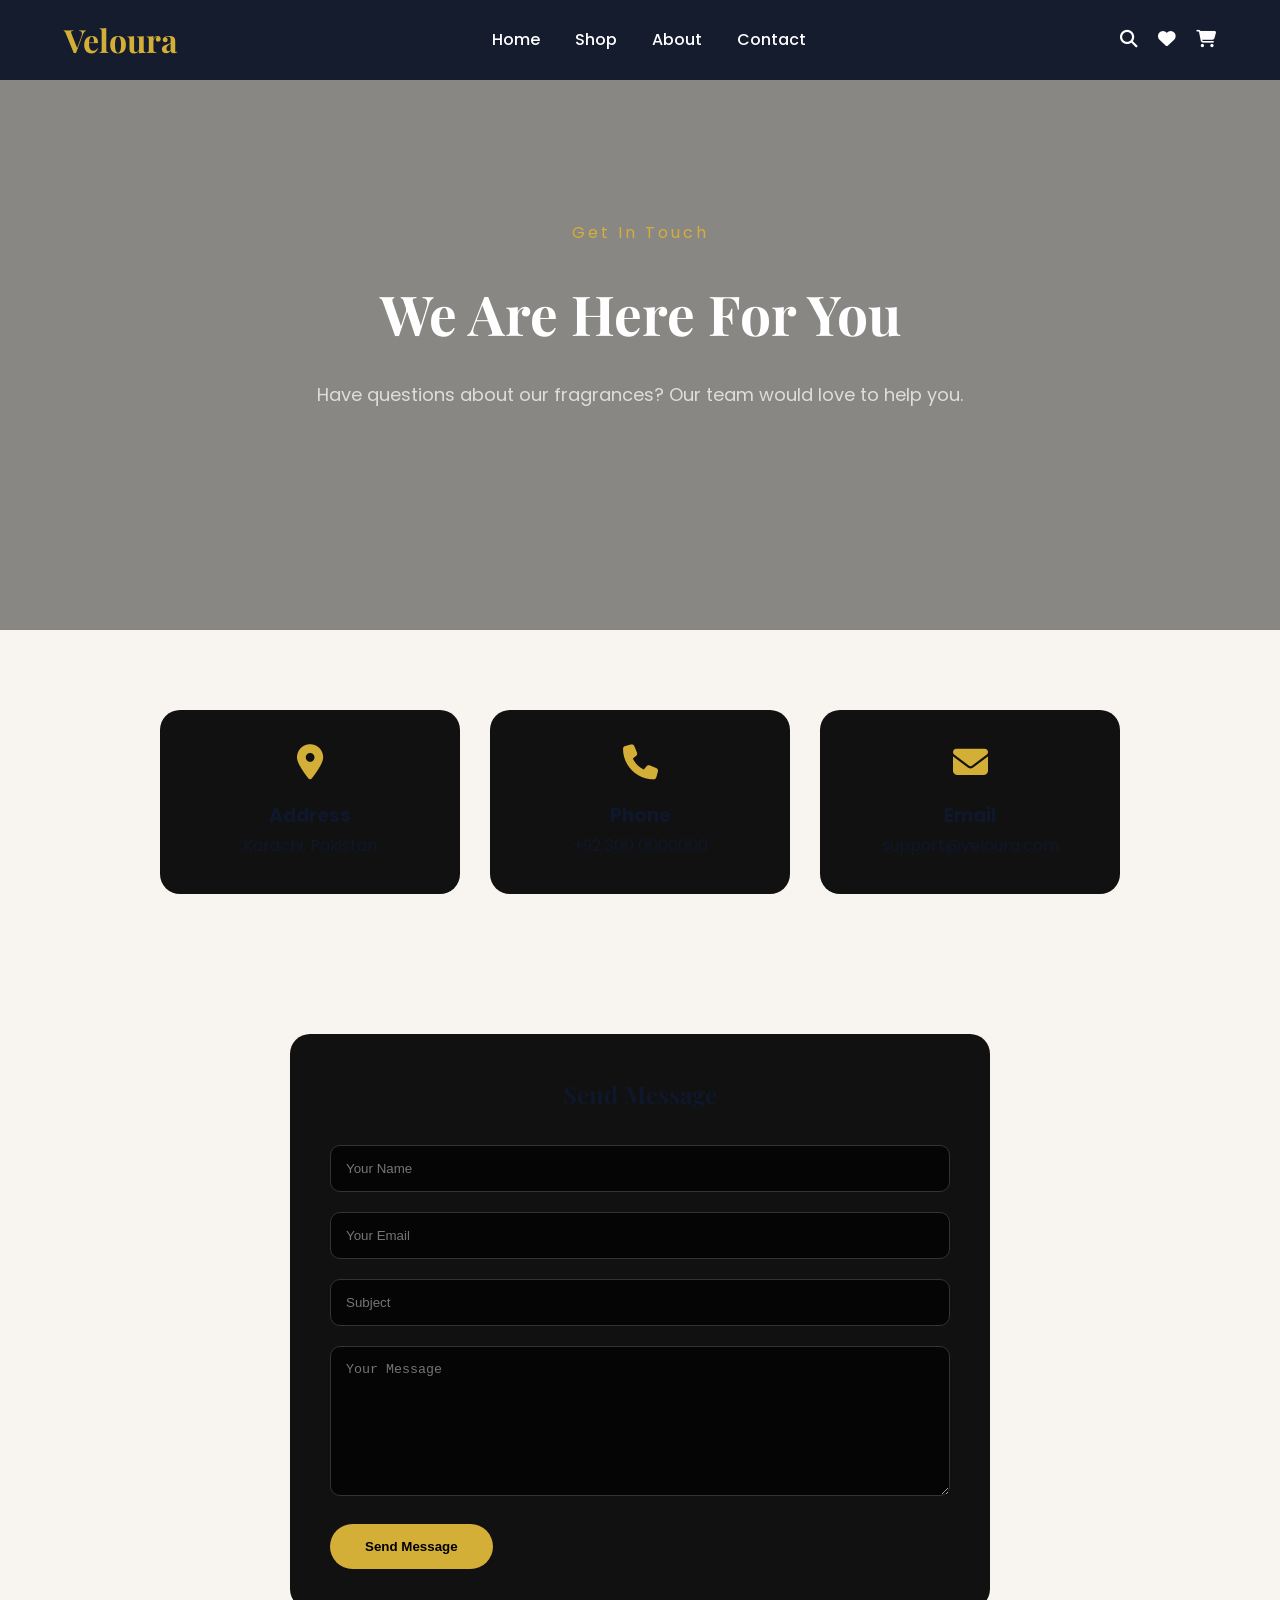
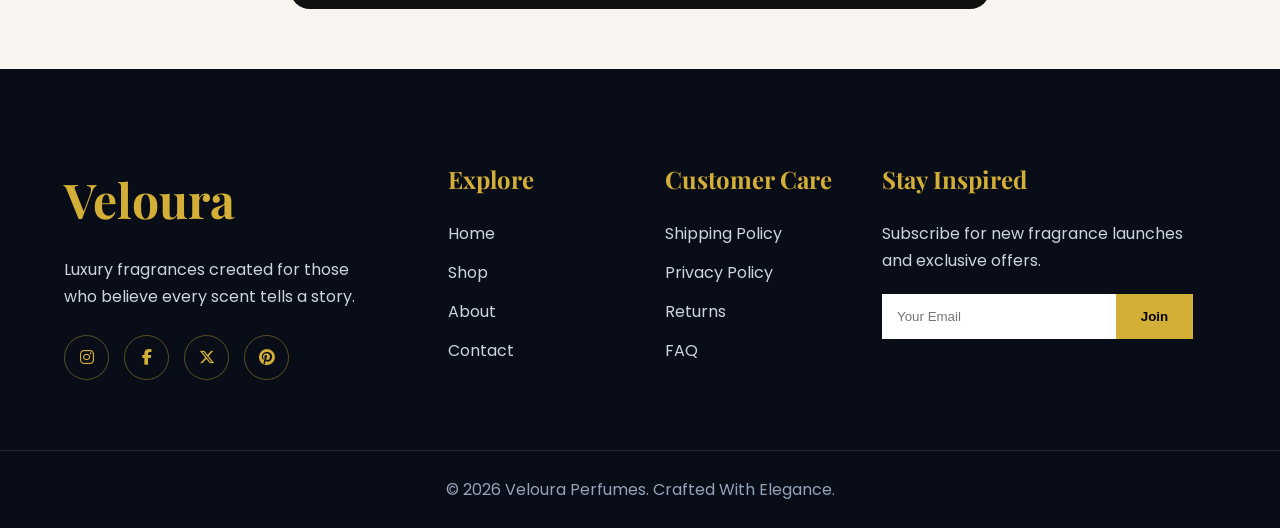
<file: contact.html>
<!DOCTYPE html>
<html lang="en">

<head>

<meta charset="UTF-8">
<meta name="viewport" content="width=device-width, initial-scale=1.0">

<title>Contact | Veloura Perfumes</title>

<link rel="stylesheet" href="css/style.css">



<link href="https://fonts.googleapis.com/css2?family=Playfair+Display:wght@600;700&family=Poppins:wght@300;400;500;600&display=swap" rel="stylesheet">


<link rel="stylesheet" href="https://cdnjs.cloudflare.com/ajax/libs/font-awesome/6.7.2/css/all.min.css">


</head>


<body>



<!-- HEADER -->


<header class="header">

<nav class="navbar container">


<a href="index.html" class="logo">
Veloura
</a>



<ul class="nav-links">

<li><a href="index.html">Home</a></li>

<li><a href="shop.html">Shop</a></li>

<li><a href="about.html">About</a></li>

<li><a href="contact.html">Contact</a></li>


</ul>



<div class="nav-icons">


<a href="search.html">
<i class="fa-solid fa-magnifying-glass"></i>
</a>


<a href="wishlist.html">
<i class="fa-solid fa-heart"></i>
</a>

<a href="cart.html">
<i class="fa-solid fa-cart-shopping"></i>
</a>


</div>



</nav>

</header>





<!-- HERO -->


<section class="contact-hero">


<div>


<span>
Get In Touch
</span>


<h1>
We Are Here For You
</h1>


<p>
Have questions about our fragrances?
Our team would love to help you.
</p>


</div>


</section>






<!-- CONTACT CARDS -->


<section class="contact-info">


<div class="contact-card">


<i class="fa-solid fa-location-dot"></i>


<h3>
Address
</h3>


<p>
Karachi, Pakistan
</p>


</div>




<div class="contact-card">


<i class="fa-solid fa-phone"></i>


<h3>
Phone
</h3>


<p>
+92 300 0000000
</p>


</div>





<div class="contact-card">


<i class="fa-solid fa-envelope"></i>


<h3>
Email
</h3>


<p>
support@veloura.com
</p>


</div>



</section>








<!-- FORM -->


<section class="contact-form-section">


<div class="form-box">


<h2>
Send Message
</h2>



<form>


<input type="text" placeholder="Your Name">


<input type="email" placeholder="Your Email">


<input type="text" placeholder="Subject">


<textarea placeholder="Your Message"></textarea>


<button>
Send Message
</button>


</form>


</div>


</section>







<!-- FOOTER -->


<footer class="luxury-footer">


<div class="container footer-container">


<div class="footer-brand">

<h2>
Veloura
</h2>

<p>
Luxury fragrances created for those who believe
every scent tells a story.
</p>


<div class="social-icons">

<a href="#">
<i class="fab fa-instagram"></i>
</a>


<a href="#">
<i class="fab fa-facebook-f"></i>
</a>


<a href="#">
<i class="fab fa-x-twitter"></i>
</a>


<a href="#">
<i class="fab fa-pinterest"></i>
</a>


</div>


</div>





<div class="footer-links">

<h3>
Explore
</h3>


<a href="index.html">
Home
</a>

<a href="shop.html">
Shop
</a>


<a href="about.html">
About
</a>


<a href="contact.html">
Contact
</a>


</div>







<div class="footer-links">


<h3>
Customer Care
</h3>


<a href="#">
Shipping Policy
</a>


<a href="#">
Privacy Policy
</a>


<a href="#">
Returns
</a>


<a href="#">
FAQ
</a>


</div>







<div class="footer-newsletter">


<h3>
Stay Inspired
</h3>


<p>
Subscribe for new fragrance launches and exclusive offers.
</p>



<div class="footer-input">


<input type="email" placeholder="Your Email">


<button>
Join
</button>


</div>



</div>




</div>





<div class="footer-bottom">


<p>
© 2026 Veloura Perfumes. Crafted With Elegance.
</p>


</div>



</footer>


</body>

</html>
</file>
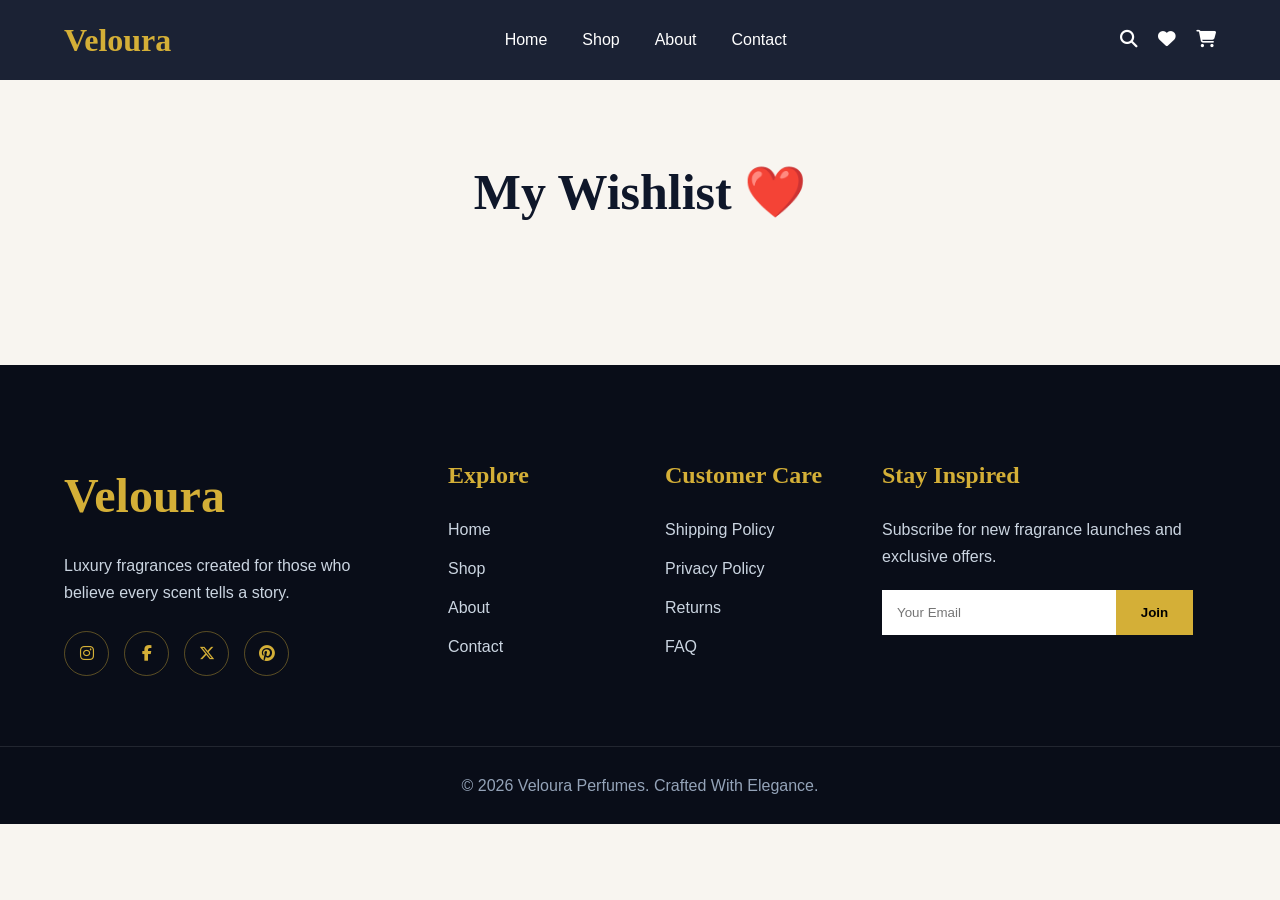
<file: wishlist.html>
<!DOCTYPE html>
<html lang="en">

<head>

<meta charset="UTF-8">
<meta name="viewport" content="width=device-width, initial-scale=1.0">

<title>Wishlist | Veloura</title>

<link rel="stylesheet" href="css/style.css">

<link rel="stylesheet" href="https://cdnjs.cloudflare.com/ajax/libs/font-awesome/6.7.2/css/all.min.css">

</head>


<body>



<header class="header">

<nav class="navbar container">


<a href="index.html" class="logo">
Veloura
</a>


<ul class="nav-links">

<li><a href="index.html">Home</a></li>

<li><a href="shop.html">Shop</a></li>

<li><a href="about.html">About</a></li>

<li><a href="contact.html">Contact</a></li>

</ul>


<div class="nav-icons">

<a href="search.html">
<i class="fa-solid fa-magnifying-glass"></i>
</a>

<a href="wishlist.html">
<i class="fa-solid fa-heart"></i>
</a>

<a href="cart.html">
<i class="fa-solid fa-cart-shopping"></i>
</a>

</div>


</nav>

</header>






<section class="wishlist-page">


<h1>
My Wishlist ❤️
</h1>


<div class="wishlist-items product-grid">


</div>


</section>






<footer class="luxury-footer">


<div class="container footer-container">


<div class="footer-brand">

<h2>
Veloura
</h2>

<p>
Luxury fragrances created for those who believe
every scent tells a story.
</p>


<div class="social-icons">

<a href="#">
<i class="fab fa-instagram"></i>
</a>


<a href="#">
<i class="fab fa-facebook-f"></i>
</a>


<a href="#">
<i class="fab fa-x-twitter"></i>
</a>


<a href="#">
<i class="fab fa-pinterest"></i>
</a>


</div>


</div>





<div class="footer-links">

<h3>
Explore
</h3>


<a href="index.html">
Home
</a>

<a href="shop.html">
Shop
</a>


<a href="about.html">
About
</a>


<a href="contact.html">
Contact
</a>


</div>







<div class="footer-links">


<h3>
Customer Care
</h3>


<a href="#">
Shipping Policy
</a>


<a href="#">
Privacy Policy
</a>


<a href="#">
Returns
</a>


<a href="#">
FAQ
</a>


</div>







<div class="footer-newsletter">


<h3>
Stay Inspired
</h3>


<p>
Subscribe for new fragrance launches and exclusive offers.
</p>



<div class="footer-input">


<input type="email" placeholder="Your Email">


<button>
Join
</button>


</div>



</div>




</div>





<div class="footer-bottom">


<p>
© 2026 Veloura Perfumes. Crafted With Elegance.
</p>


</div>



</footer>






<script src="js/products.js"></script>

<script src="js/cart.js"></script>


</body>

</html>
</file>
<file: css/style.css>
/* =========================
   GOOGLE FONTS
========================= */

:root{
    --dark:#0f172a;
    --dark-2:#111827;
    --gold:#d4af37;
    --light:#f8f5f0;
    --white:#ffffff;
    --gray:#94a3b8;

    --shadow:0 10px 30px rgba(0,0,0,.15);
    --transition:.3s ease;
}

/* =========================
   RESET
========================= */

*{
    margin:0;
    padding:0;
    box-sizing:border-box;
}

html{
    scroll-behavior:smooth;
}

body{
    font-family:'Poppins',sans-serif;
    background:var(--light);
    color:var(--dark);
    line-height:1.7;
    overflow-x:hidden;
}

img{
    width:100%;
    display:block;
}

a{
    text-decoration:none;
}

ul{
    list-style:none;
}

.container{
    width:min(1200px,90%);
    margin:auto;
}

.section{
    padding:100px 0;
}

/* =========================
   NAVBAR
========================= */

.header{
    position:fixed;
    top:0;
    left:0;
    width:100%;
    z-index:1000;
    background:rgba(15,23,42,.95);
    backdrop-filter:blur(12px);
}

.navbar{
    display:flex;
    justify-content:space-between;
    align-items:center;
    min-height:80px;
}

.logo{
    color:var(--gold);
    font-size:2rem;
    font-weight:700;
    font-family:'Playfair Display',serif;
}

.nav-links{
    display:flex;
    gap:35px;
}

.nav-links a{
    color:var(--white);
    transition:var(--transition);
    font-weight:500;
}

.nav-links a:hover{
    color:var(--gold);
}

.nav-icons{
    display:flex;
    gap:20px;
}

.nav-icons a{
    color:var(--white);
    font-size:1.1rem;
    transition:var(--transition);
}

.nav-icons a:hover{
    color:var(--gold);
}

/* =========================
   HERO
========================= */

.hero{
    min-height:100vh;
    background:url('https://images.unsplash.com/photo-1615634260167-c8cdede054de?auto=format&fit=crop&w=2000&q=90')
    center/cover no-repeat;
    position:relative;
    display:flex;
    justify-content:center;
    align-items:center;
    text-align:center;
}

.hero-overlay{
    position:absolute;
    inset:0;
    background:rgba(0,0,0,.55);
}

.hero-content{
    position:relative;
    z-index:2;
    color:white;
    max-width:850px;
    padding:20px;
}

.hero-tag{
    color:var(--gold);
    text-transform:uppercase;
    letter-spacing:3px;
    font-size:.9rem;
}

.hero h1{
    font-size:4rem;
    line-height:1.1;
    margin:20px 0;
    font-family:'Playfair Display',serif;
}

.hero p{
    font-size:1.1rem;
    max-width:700px;
    margin:auto;
}

.hero-buttons{
    margin-top:40px;
    display:flex;
    justify-content:center;
    gap:20px;
    flex-wrap:wrap;
}

/* =========================
   BUTTONS
========================= */

.btn{
    display:inline-block;
    padding:14px 34px;
    border-radius:50px;
    transition:var(--transition);
    font-weight:600;
}

.btn-primary{
    background:var(--gold);
    color:var(--dark);
}

.btn-primary:hover{
    transform:translateY(-3px);
    box-shadow:var(--shadow);
}

.btn-outline{
    border:2px solid white;
    color:white;
}

.btn-outline:hover{
    background:white;
    color:var(--dark);
}

/* =========================
   SECTION TITLE
========================= */

.section-header{
    text-align:center;
    margin-bottom:60px;
}

.section-header span{
    color:var(--gold);
    text-transform:uppercase;
    letter-spacing:2px;
    font-weight:600;
}

.section-header h2{
    margin-top:10px;
    font-size:2.7rem;
    font-family:'Playfair Display',serif;
}

/* =========================
   PRODUCTS
========================= */

.product-grid{
    display:grid;
    grid-template-columns:repeat(auto-fit,minmax(260px,1fr));
    gap:30px;
}

.product-card{
    background:white;
    border-radius:20px;
    overflow:hidden;
    box-shadow:var(--shadow);
    transition:var(--transition);
}

.product-card:hover{
    transform:translateY(-10px);
}

.product-card img{
    height:320px;
    object-fit:cover;
}

.product-info{
    padding:25px;
}

.product-info h3{
    margin-bottom:8px;
}

.product-info p{
    color:var(--gray);
}

.product-info span{
    display:block;
    margin-top:15px;
    color:var(--gold);
    font-weight:700;
    font-size:1.1rem;
}

/* =========================
   FEATURES
========================= */

.why-us{
    background:white;
}

.features-grid{
    display:grid;
    grid-template-columns:repeat(auto-fit,minmax(250px,1fr));
    gap:30px;
}

.feature-box{
    background:var(--light);
    padding:40px 25px;
    border-radius:20px;
    text-align:center;
    transition:var(--transition);
}

.feature-box:hover{
    transform:translateY(-10px);
}

.feature-box i{
    font-size:2.5rem;
    color:var(--gold);
    margin-bottom:20px;
}

.feature-box h3{
    margin-bottom:12px;
}

/* =========================
   PROMO BANNER
========================= */

.promo-banner{
    padding:120px 0;
    background:
    linear-gradient(rgba(0,0,0,.65),
    rgba(0,0,0,.65)),
    url('https://images.unsplash.com/photo-1594035910387-fea47794261f?q=80&w=1600&auto=format&fit=crop')
    center/cover no-repeat;

    text-align:center;
    color:white;
}

.promo-banner h2{
    font-size:3rem;
    font-family:'Playfair Display',serif;
    margin-bottom:20px;
}

.promo-banner p{
    margin-bottom:30px;
}

/* =========================
   BEST SELLERS
========================= */

.best-sellers{
    background:#fafafa;
}

/* =========================
   NEWSLETTER
========================= */

.newsletter{
    background:var(--dark);
    color:white;
    text-align:center;
    padding:100px 20px;
}

.newsletter h2{
    font-size:2.5rem;
    font-family:'Playfair Display',serif;
}

.newsletter p{
    margin:15px 0 35px;
}

.newsletter-form{
    max-width:650px;
    margin:auto;
    display:flex;
    gap:10px;
    flex-wrap:wrap;
    justify-content:center;
}

.newsletter-form input{
    flex:1;
    min-width:280px;
    padding:16px;
    border:none;
    border-radius:50px;
    outline:none;
}

.newsletter-form button{
    padding:16px 30px;
    border:none;
    border-radius:50px;
    background:var(--gold);
    cursor:pointer;
    font-weight:600;
}

/* =========================
   FOOTER
========================= */

.footer{
    background:var(--dark-2);
    color:white;
    padding-top:80px;
}

.footer-grid{
    display:grid;
    grid-template-columns:repeat(auto-fit,minmax(250px,1fr));
    gap:40px;
}

.footer h3{
    color:var(--gold);
    margin-bottom:15px;
}

.footer h4{
    margin-bottom:15px;
}

.footer ul li{
    margin-bottom:10px;
}

.footer ul li a{
    color:#ddd;
}

.footer ul li a:hover{
    color:var(--gold);
}

.socials{
    display:flex;
    gap:15px;
}

.socials a{
    width:45px;
    height:45px;
    border-radius:50%;
    background:rgba(255,255,255,.08);
    display:flex;
    justify-content:center;
    align-items:center;
    color:white;
    transition:var(--transition);
}

.socials a:hover{
    background:var(--gold);
    color:black;
}

.copyright{
    text-align:center;
    padding:25px;
    margin-top:50px;
    border-top:1px solid rgba(255,255,255,.1);
}

/* =========================
   SCROLLBAR
========================= */

::-webkit-scrollbar{
    width:10px;
}

::-webkit-scrollbar-thumb{
    background:var(--gold);
}

::-webkit-scrollbar-track{
    background:var(--dark);
}
.shop-filter{

display:flex;
justify-content:center;
gap:20px;
margin-bottom:50px;
flex-wrap:wrap;

}


.search-area{

background:white;
padding:15px 25px;
border-radius:50px;
box-shadow:var(--shadow);

display:flex;
align-items:center;
gap:10px;

}


.search-area input{

border:none;
outline:none;
font-size:1rem;

}



.shop-filter select{

padding:15px 30px;
border-radius:50px;
border:none;
box-shadow:var(--shadow);
}


.rating{

color:#d4af37;
margin-bottom:10px;

}













/* =========================
 LUXURY FOOTER
========================= */


.luxury-footer{

background:#090d18;
color:white;
padding-top:90px;

}



.footer-container{

display:grid;
grid-template-columns:2fr 1fr 1fr 2fr;
gap:50px;

}




.footer-brand h2{

font-family:'Playfair Display',serif;
font-size:3rem;
color:#d4af37;
margin-bottom:15px;

}



.footer-brand p{

color:#cbd5e1;
max-width:320px;

}



.social-icons{

display:flex;
gap:15px;
margin-top:25px;

}



.social-icons a{

height:45px;
width:45px;

border:1px solid rgba(212,175,55,.4);

display:flex;
align-items:center;
justify-content:center;

border-radius:50%;

color:#d4af37;

transition:.3s;

}



.social-icons a:hover{

background:#d4af37;
color:#090d18;

}





.footer-links h3,
.footer-newsletter h3{

font-family:'Playfair Display',serif;

font-size:1.5rem;

margin-bottom:20px;

color:#d4af37;

}




.footer-links a{

display:block;

color:#cbd5e1;

margin-bottom:12px;

transition:.3s;

}



.footer-links a:hover{

color:#d4af37;

}





.footer-newsletter p{

color:#cbd5e1;

margin-bottom:20px;

}



.footer-input{

display:flex;

}



.footer-input input{

padding:15px;

border:none;

outline:none;

width:70%;

}



.footer-input button{

background:#d4af37;

border:none;

padding:0 25px;

font-weight:600;

cursor:pointer;

}





.footer-bottom{

margin-top:70px;

padding:25px;

text-align:center;

border-top:1px solid rgba(255,255,255,.1);

color:#94a3b8;

}






@media(max-width:900px){


.footer-container{

grid-template-columns:1fr;

}


.footer-brand p{

margin:auto;

}


.social-icons{

justify-content:center;

}



}













/* PRODUCT PAGE */


.product-single{

display:grid;
grid-template-columns:1fr 1fr;
gap:60px;
align-items:center;

}



.product-image img{

border-radius:25px;
height:600px;
object-fit:cover;

}



.product-content h1{

font-family:'Playfair Display',serif;
font-size:3rem;
margin:15px 0;

}



.product-category{

color:#d4af37;
font-weight:600;

}



.product-content h2{

font-size:2rem;
color:#d4af37;
margin:20px 0;

}



.product-content p{

color:#64748b;
margin-bottom:25px;

}



.notes{

margin:25px 0;

}



.notes h3{

margin-bottom:15px;

}



.notes li{

margin-bottom:8px;

}



.quantity{

margin:25px 0;

}



.quantity input{

width:70px;
padding:10px;
margin-left:15px;

}




@media(max-width:900px){

.product-single{

grid-template-columns:1fr;

}


.product-image img{

height:400px;

}


.product-content h1{

font-size:2.3rem;

}

}












/* =================
 CART PAGE
================= */


.cart-container{

display:grid;
grid-template-columns:2fr 1fr;
gap:40px;

}



.cart-box{

background:white;
padding:25px;
border-radius:20px;
box-shadow:var(--shadow);

display:flex;
align-items:center;
gap:25px;

margin-bottom:25px;

}



.cart-box img{

width:120px;
height:120px;
object-fit:cover;
border-radius:15px;

}



.quantity-box{

display:flex;
gap:10px;
margin-top:15px;

}



.quantity-box button{

width:35px;
height:35px;
border:none;
background:#d4af37;
cursor:pointer;

}



.quantity-box input{

width:45px;
text-align:center;

}



.remove-btn{

margin-left:auto;
background:none;
border:none;
color:red;
cursor:pointer;

}





.cart-summary{

background:#090d18;
color:white;

padding:35px;
border-radius:25px;

height:fit-content;

}



.summary-row{

display:flex;
justify-content:space-between;
margin:20px 0;

}



.total{

font-size:1.4rem;
color:#d4af37;

}




@media(max-width:900px){


.cart-container{

grid-template-columns:1fr;

}


.cart-box{

flex-direction:column;
text-align:center;

}

}















/* CHECKOUT */


.checkout-container{

display:grid;
grid-template-columns:2fr 1fr;
gap:40px;

}



.checkout-form,
.checkout-summary{

background:white;
padding:35px;
border-radius:25px;
box-shadow:var(--shadow);

}



.checkout-form h2,
.checkout-summary h2{

font-family:'Playfair Display',serif;
margin-bottom:25px;

}



.input-group{

display:flex;
gap:20px;
margin-bottom:20px;

}



.checkout-form input,
.checkout-form textarea{

width:100%;
padding:15px;
border:1px solid #ddd;
border-radius:10px;
outline:none;

}



.checkout-form textarea{

height:130px;
margin-bottom:20px;

}



.checkout-form label{

display:block;
margin:15px 0;

}




.order-item{

display:flex;
gap:20px;
align-items:center;
margin-bottom:25px;

}



.order-item img{

width:80px;
height:80px;
object-fit:cover;
border-radius:15px;

}



@media(max-width:900px){

.checkout-container{

grid-template-columns:1fr;

}


.input-group{

flex-direction:column;

}

}




























/* ================= ABOUT PAGE ================= */


.about-banner{

min-height:85vh;

padding-top:120px;

background:
linear-gradient(
rgba(0,0,0,.55),
rgba(0,0,0,.85)
),
url("https://images.unsplash.com/photo-1595425970377-c9703cf48b6a?q=80&w=1400");

background-size:cover;

background-position:center;

display:flex;

align-items:center;

justify-content:center;

text-align:center;

}



.about-banner-content{

max-width:750px;

padding:20px;

}



.about-banner-content span{

color:#d4af37;

letter-spacing:3px;

}



.about-banner-content h1{

font-family:'Playfair Display';

font-size:60px;

margin:25px 0;

}



.about-banner-content p{

font-size:18px;

line-height:1.8;

color:#ddd;

}




.about-main{

padding:100px 8%;

}



.about-container{

display:flex;

align-items:center;

gap:70px;

flex-wrap:wrap;

}



.about-img img{

width:450px;

height:520px;

object-fit:cover;

border-radius:25px;

}



.about-text{

max-width:550px;

}



.about-text span{

color:#d4af37;

}



.about-text h2{

font-family:'Playfair Display';

font-size:45px;

margin:20px 0;

}



.about-text p{

color:#ccc;

line-height:1.9;

}





.about-cards{

display:flex;

justify-content:center;

gap:30px;

padding:60px 8%;

flex-wrap:wrap;

}




.about-card{

width:300px;

background:#111;

padding:40px 25px;

text-align:center;

border-radius:20px;

border:1px solid #222;

}



.about-card i{

font-size:35px;

color:#d4af37;

margin-bottom:20px;

}



.about-card h3{

margin-bottom:15px;

}



.about-card p{

color:#aaa;

}
/* ================= ABOUT STATS ================= */


.about-stats{

display:flex;

justify-content:center;

gap:30px;

padding:80px 8%;

flex-wrap:wrap;

}



.stat-box{

background:#111;

width:230px;

padding:35px;

text-align:center;

border-radius:20px;

border:1px solid #222;

}



.stat-box h2{

font-size:45px;

font-family:'Playfair Display';

color:#d4af37;

}



.stat-box p{

color:#ccc;

}





/* ================= TESTIMONIAL ================= */



.testimonial{

padding:100px 8%;

text-align:center;

background:#080808;

}



.testimonial-content span{

color:#d4af37;

letter-spacing:2px;

}



.testimonial-content h2{

font-size:45px;

font-family:'Playfair Display';

margin:20px;

}



.review-box{

max-width:650px;

margin:auto;

padding:35px;

background:#111;

border-radius:20px;

}



.review-box p{

color:#ddd;

font-size:18px;

line-height:1.8;

font-style:italic;

}



.review-box h3{

margin-top:20px;

color:#d4af37;

}
























/* ================= CONTACT PAGE ================= */


.contact-hero{

height:70vh;

display:flex;

align-items:center;

justify-content:center;

text-align:center;

background:
linear-gradient(
rgba(0,0,0,.6),
rgba(0,0,0,.8)
),
url("https://images.unsplash.com/photo-1590736969955-71cc94901144?q=80&w=1400");

background-size:cover;

background-position:center;

}



.contact-hero span{

color:#d4af37;

letter-spacing:3px;

}



.contact-hero h1{

font-family:'Playfair Display';

font-size:55px;

margin:20px;

}



.contact-hero p{

color:#ddd;

font-size:18px;

}





.contact-info{

display:flex;

justify-content:center;

gap:30px;

padding:80px 8%;

flex-wrap:wrap;

}



.contact-card{

width:300px;

background:#111;

padding:35px;

text-align:center;

border-radius:20px;

}



.contact-card i{

font-size:35px;

color:#d4af37;

margin-bottom:20px;

}





.contact-form-section{

padding:60px 8%;

}



.form-box{

max-width:700px;

margin:auto;

background:#111;

padding:40px;

border-radius:20px;

}



.form-box h2{

text-align:center;

margin-bottom:30px;

font-family:'Playfair Display';

}



.form-box input,
.form-box textarea{

width:100%;

padding:15px;

margin-bottom:20px;

background:#050505;

border:1px solid #333;

color:white;

border-radius:10px;

}



.form-box textarea{

height:150px;

}



.form-box button{

padding:15px 35px;

border:none;

background:#d4af37;

border-radius:30px;

font-weight:bold;

cursor:pointer;

}













/* SEARCH PAGE */


.search-section{

padding:160px 8% 60px;

text-align:center;

}


.search-section h1{

font-family:'Playfair Display';

font-size:50px;

margin-bottom:40px;

}



.search-box{

display:flex;

max-width:600px;

margin:auto;

}


.search-box input{

flex:1;

padding:18px;

background:#111;

border:1px solid #333;

color:white;

border-radius:30px 0 0 30px;

}



.search-box button{

width:70px;

border:none;

background:#d4af37;

border-radius:0 30px 30px 0;

cursor:pointer;

}


.search-products{

padding:50px 8%;

}














/* WISHLIST HEART BUTTON */

.product-card{
    position:relative;
}


.wishlist-btn{

    position:absolute;

    top:15px;

    right:15px;

    width:42px;

    height:42px;

    border-radius:50%;

    border:none;

    background:#ffffff;

    color:#d4af37;

    font-size:20px;

    display:flex;

    align-items:center;

    justify-content:center;

    cursor:pointer;

    box-shadow:0 5px 15px rgba(0,0,0,0.2);

    transition:0.3s;

}



.wishlist-btn:hover{

    background:#d4af37;

    color:white;

    transform:scale(1.1);

}
/* WISHLIST PAGE */


.wishlist-page{

padding:150px 8% 80px;

}


.wishlist-page h1{

text-align:center;

font-family:'Playfair Display';

font-size:50px;

margin-bottom:50px;

}


.remove-btn{

margin-top:20px;

padding:10px 25px;

border:none;

background:#d4af37;

border-radius:20px;

cursor:pointer;

}




















.about-banner{

    min-height: 80vh;

    background-image: linear-gradient(
        rgba(0,0,0,0.5),
        rgba(0,0,0,0.5)
    ),
    url("https://images.unsplash.com/photo-1541643600914-78b084683601?q=80&w=1600");

    background-size: cover;
    background-position: center;

    display:flex;
    align-items:center;
    justify-content:center;

    text-align:center;
    color:white;
}










.contact-hero{

    min-height:70vh;

    background-image: linear-gradient(
        rgba(0,0,0,0.45),
        rgba(0,0,0,0.45)
    ),
    url("https://images.unsplash.com/photo-1547887538-e3a2f32cb1cc?q=80&w=1600");


    background-size:cover;
    background-position:center;

    display:flex;
    align-items:center;
    justify-content:center;

    text-align:center;
    color:white;

}























/* ================= CATEGORY FIX ONLY ================= */


/* sirf category pages ke banner ko target karega */
body:has(.category-banner) .category-banner{

height:70vh;

background:
linear-gradient(
rgba(0,0,0,.6),
rgba(0,0,0,.6)
),
url("https://images.unsplash.com/photo-1594035910387-fea47794261f?q=80&w=1600");


background-size:cover;
background-position:center;

display:flex;
align-items:center;
justify-content:center;

text-align:center;

color:white;

}



/* sirf category pages ke products */

body:has(.category-banner) .products{

display:grid;

grid-template-columns:repeat(2,1fr);

gap:40px;

padding:80px 10%;

background:#f8f5f0;

}




body:has(.category-banner) .product-card{

background:white;

padding:20px;

border-radius:20px;

box-shadow:0 10px 30px rgba(0,0,0,.15);

}





body:has(.category-banner) .product-card img{

height:350px;

object-fit:cover;

}





body:has(.category-banner) .product-card button{

padding:12px 30px;

background:#111;

color:white;

border:none;

border-radius:30px;

margin-top:15px;

}



@media(max-width:768px){

body:has(.category-banner) .products{

grid-template-columns:1fr;

}

}


/* =========================
   TABLET RESPONSIVE
========================= */

@media(max-width:992px){

    .navbar{
        padding:0 10px;
    }


    .nav-links{
        gap:20px;
    }


    .hero h1{
        font-size:3rem;
    }


    .section-header h2{
        font-size:2.2rem;
    }


    .promo-banner h2{
        font-size:2.4rem;
    }

}



/* =========================
   MOBILE RESPONSIVE
========================= */

@media(max-width:768px){


    .navbar{

        flex-wrap:wrap;
        justify-content:space-between;
        align-items:center;
        min-height:auto;
        padding:10px 0;
        row-gap:6px;

    }


    .logo{

        font-size:1.4rem;

    }


    .nav-links{

        order:3;
        width:100%;
        flex-direction:row;
        flex-wrap:nowrap;
        justify-content:flex-start;
        gap:18px;
        margin-top:0;
        overflow-x:auto;
        -webkit-overflow-scrolling:touch;
        scrollbar-width:none;
        padding-bottom:2px;

    }


    .nav-links::-webkit-scrollbar{

        display:none;

    }


    .nav-links a{

        font-size:.85rem;
        white-space:nowrap;
        flex:0 0 auto;

    }


    .nav-icons{

        margin-top:0;
        gap:12px;
        font-size:.95rem;

    }



    .hero{

        min-height:90vh;

    }


    .hero h1{

        font-size:2.3rem;

    }


    .hero p{

        font-size:.95rem;

    }


    .hero-buttons{

        flex-direction:column;

    }


    .btn{

        width:100%;
        text-align:center;

    }



    .section{

        padding:70px 0;

    }



    .section-header h2{

        font-size:2rem;

    }



    .product-card img{

        height:280px;

    }



    .promo-banner{

        padding:80px 20px;

    }



    .promo-banner h2{

        font-size:2rem;

    }



    .features-grid{

        grid-template-columns:1fr;

    }



    .newsletter h2{

        font-size:2rem;

    }



    .newsletter-form{

        flex-direction:column;

    }



    .newsletter-form input,
    .newsletter-form button{

        width:100%;

    }



    .footer-grid{

        text-align:center;

    }



    .socials{

        justify-content:center;

    }


    /* Luxury footer */
    .footer-container{

        grid-template-columns:1fr;
        text-align:center;
        gap:35px;

    }


    .footer-brand p{

        margin:auto;

    }


    .social-icons{

        justify-content:center;

    }


    .footer-input{

        max-width:400px;
        margin:auto;

    }


    /* Shop filter */
    .shop-filter{

        flex-direction:column;
        align-items:stretch;
        gap:15px;

    }


    .search-area{

        justify-content:space-between;

    }


    /* Product single */
    .product-single{

        grid-template-columns:1fr;
        gap:30px;

    }


    .product-image img{

        height:340px;

    }


    .product-content h1{

        font-size:1.9rem;

    }


    .product-content h2{

        font-size:1.6rem;

    }


    /* Cart */
    .cart-container{

        grid-template-columns:1fr;

    }


    .cart-box{

        flex-direction:column;
        text-align:center;

    }


    .remove-btn{

        margin:10px auto 0;

    }


    .cart-summary{

        padding:25px;

    }


    /* Checkout */
    .checkout-container{

        grid-template-columns:1fr;

    }


    .checkout-form,
    .checkout-summary{

        padding:22px;

    }


    .input-group{

        flex-direction:column;
        gap:12px;

    }


    .order-item{

        flex-wrap:wrap;

    }


    /* About page */
    .about-banner-content h1{

        font-size:34px;

    }


    .about-banner-content p{

        font-size:16px;

    }


    .about-container{

        flex-direction:column;
        text-align:center;

    }


    .about-img img{

        width:100%;
        height:320px;

    }


    .about-text{

        max-width:100%;

    }


    .about-cards,
    .about-stats,
    .contact-info{

        gap:20px;
        padding:50px 6%;

    }


    .about-card,
    .stat-box,
    .contact-card{

        width:100%;
        max-width:340px;
        margin:0 auto;

    }


    /* Testimonial */
    .testimonial-content h2{

        font-size:28px;

    }


    .review-box{

        padding:25px;

    }


    /* Contact */
    .contact-hero h1{

        font-size:34px;

    }


    .form-box{

        padding:25px;

    }


    /* Search */
    .search-section h1{

        font-size:34px;

    }


    .search-box{

        max-width:100%;
        flex-direction:column;

    }


    .search-box input{

        border-radius:30px;
        margin-bottom:10px;

    }


    .search-box button{

        width:100%;
        border-radius:30px;
        padding:14px;

    }


}


/* =========================
   SMALL PHONES
========================= */

@media(max-width:480px){

    .logo{

        font-size:1.5rem;

    }


    .hero-tag{

        font-size:.75rem;
        letter-spacing:2px;

    }


    .product-content h1{

        font-size:1.5rem;

    }


    .quantity input{

        width:55px;

    }


    .cart-box img{

        width:90px;
        height:90px;

    }


    .about-banner-content h1{

        font-size:26px;

    }


    .about-text h2{

        font-size:26px;

    }


    .contact-hero h1{

        font-size:28px;

    }


    .stat-box h2{

        font-size:34px;

    }


    .testimonial-content h2{

        font-size:22px;

    }


    .review-box p{

        font-size:15px;

    }


    body:has(.category-banner) .products{

        padding:60px 5%;
        gap:20px;

    }

}
</file>
